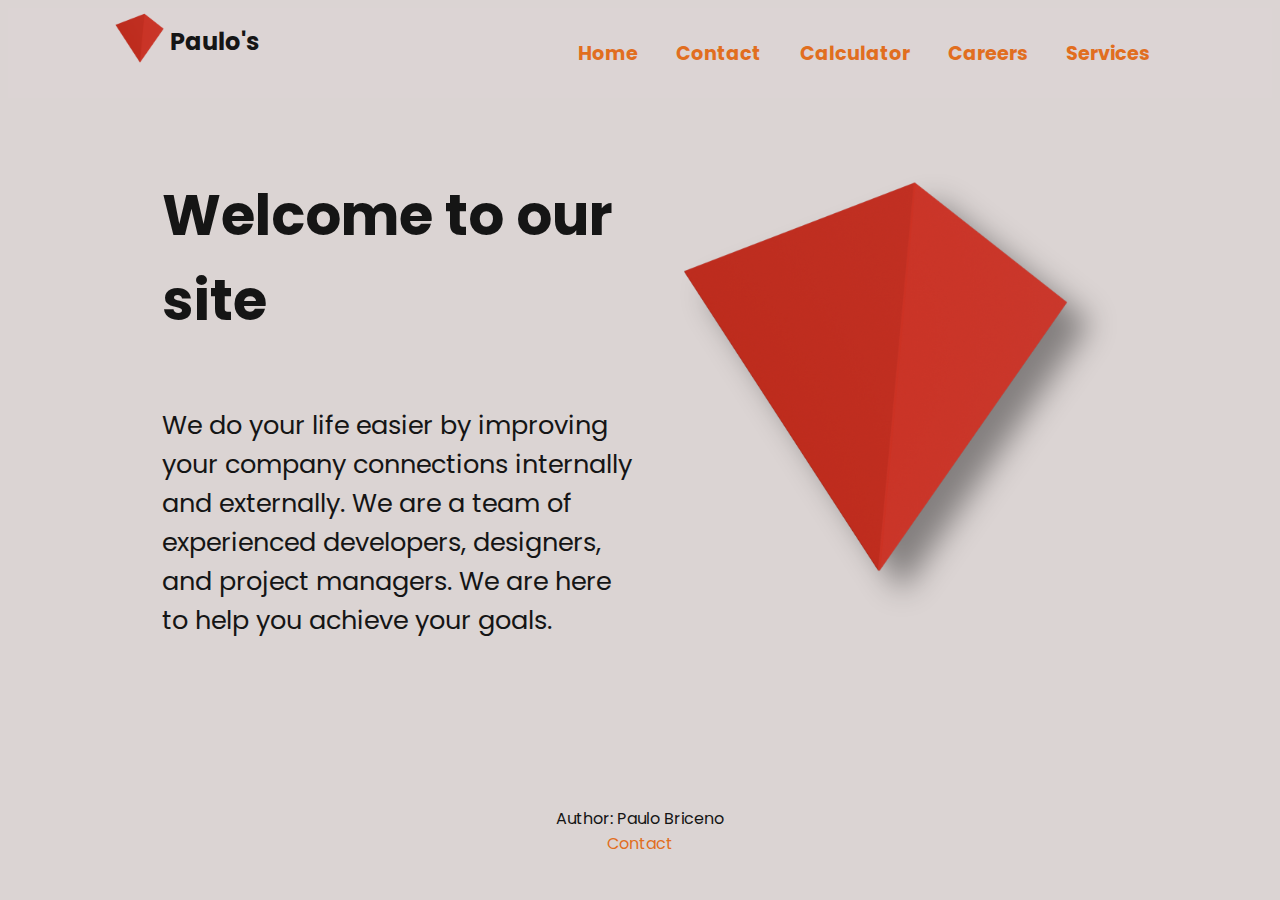
<file: index.html>
<!DOCTYPE html>
<html lang="en">
  <head>
    <meta charset="UTF-8" />
    <meta http-equiv="X-UA-Compatible" content="IE=edge" />
    <meta
      name="keywords"
      content="software, design, user, interface, experience, engineering, communications"
    />
    <meta name="viewport" content="width=device-width, initial-scale=0.5" />
    <link rel="stylesheet" href="./view/styles/main.css" />

    <link rel="icon" href="./view/assets/images/Pyramid_backwards.svg" />
    <title>Paulo's</title>
  </head>
  <body>
    <nav>
      <a href="/coder-house-web-development/" class="logo">
        <span>
          <img
            src="./view/assets/images/Pyramid_backwards.svg"
            alt="logo image"
            height="60px"
          />
          <p>Paulo's</p>
        </span>
      </a>
      <ul>
        <li><a href="/coder-house-web-development/">Home</a></li>
        <li><a href="./view/pages/contact.html">Contact</a></li>
        <li><a href="./view/pages/calculator.html">Calculator</a></li>
        <li><a href="./view/pages/careers.html">Careers</a></li>
        <li><a href="./view/pages/services.html">Services</a></li>
      </ul>
    </nav>
    <div class="main-content">
      <section class="column">
        <h1>Welcome to our site</h1>
        <p>
          We do your life easier by improving your company connections
          internally and externally. We are a team of experienced developers,
          designers, and project managers. We are here to help you achieve your
          goals.
        </p>
      </section>
      <section class="column">
        <img
          src="./view/assets/images/Pyramid_backwards.svg"
          alt="main image"
          class="shape"
        />
      </section>
    </div>
    <footer>
      <p>
        Author: Paulo Briceno<br />
        <a href="mailto:pabrcn@gmail.com">Contact</a>
      </p>
    </footer>
  </body>
</html>
</file>
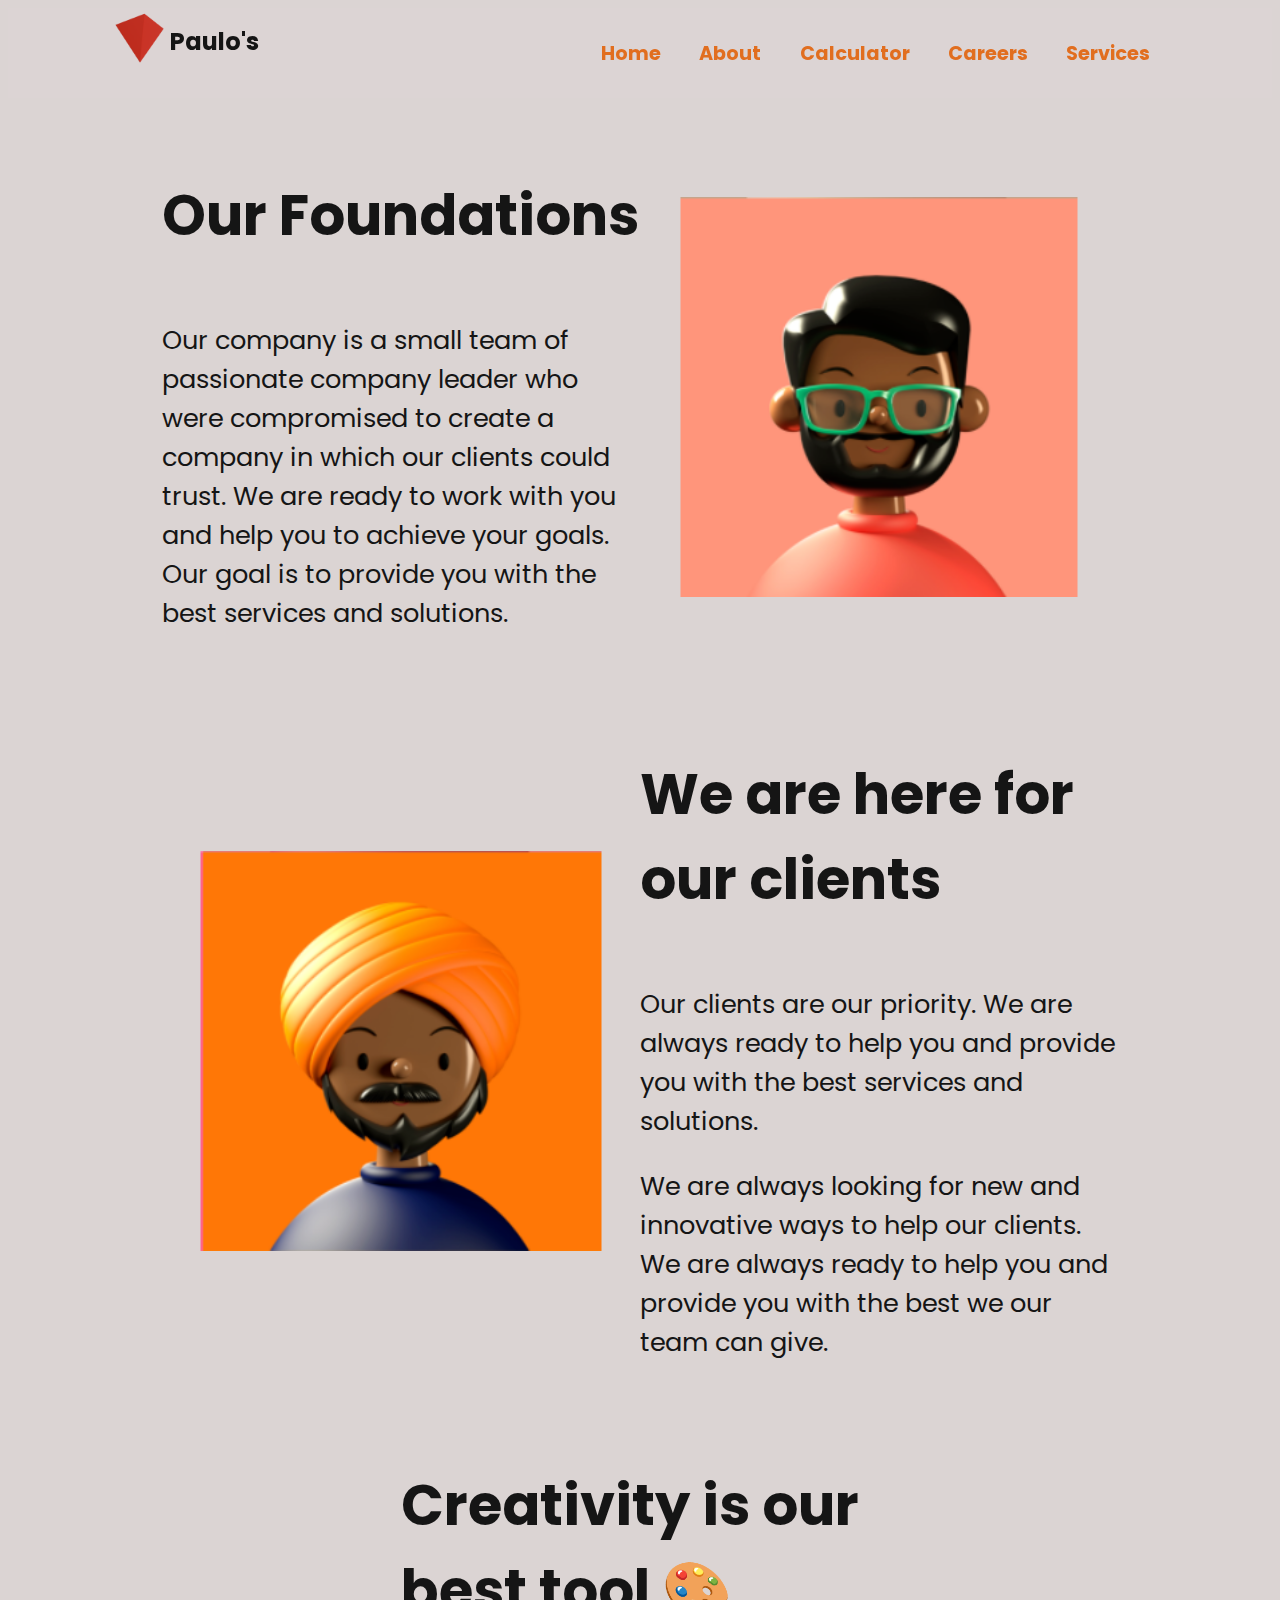
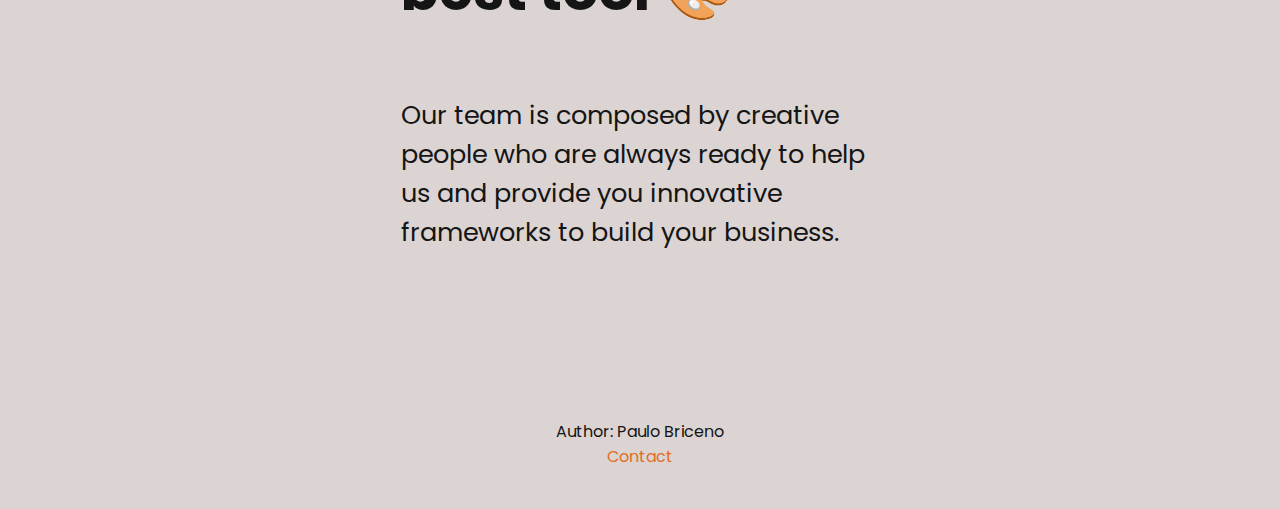
<file: view/pages/about.html>
<!DOCTYPE html>
<html lang="en">
  <head>
    <meta charset="UTF-8" />
    <meta http-equiv="X-UA-Compatible" content="IE=edge" />
    <meta name="viewport" content="width=device-width, initial-scale=0.5" />
    <link rel="stylesheet" href="../styles/main.css" />
    <link rel="icon" href="../assets/images/Pyramid_backwards.svg" />
    <title>Paulo's About</title>
  </head>
  <body>
    <nav>
      <a href="/coder-house-web-development/" class="logo">
        <span>
          <img
            src="../assets/images/Pyramid_backwards.svg"
            alt="logo image"
            height="60px"
          />
          <p>Paulo's</p>
        </span>
      </a>
      <ul>
        <li><a href="/coder-house-web-development/">Home</a></li>
        <li><a href="">About</a></li>
        <li><a href="calculator.html">Calculator</a></li>
        <li><a href="careers.html">Careers</a></li>
        <li><a href="services.html">Services</a></li>
      </ul>
    </nav>
    <div class="main-content">
      <section class="column">
        <h1>Our Foundations</h1>
        <article>
          <p>
            Our company is a small team of passionate company leader who were
            compromised to create a company in which our clients could trust. We
            are ready to work with you and help you to achieve your goals. Our
            goal is to provide you with the best services and solutions.
          </p>
        </article>
      </section>
      <section class="column">
        <img src="../assets/images/face2.svg" alt="main image" height="400px" />
      </section>
    </div>
    <div class="main-content">
      <section class="column disappear-on-small-screen">
        <img src="../assets/images/face1.svg" alt="main image" height="400px" />
      </section>
      <section class="column">
        <h1>We are here for our clients</h1>
        <article>
          <p>
            Our clients are our priority. We are always ready to help you and
            provide you with the best services and solutions.
          </p>
          <p>
            We are always looking for new and innovative ways to help our
            clients. We are always ready to help you and provide you with the
            best we our team can give.
          </p>
        </article>
      </section>
      <section class="column">
        <h1>Creativity is our best tool 🎨</h1>
        <article>
          <p>
            Our team is composed by creative people who are always ready to help
            us and provide you innovative frameworks to build your business.
          </p>
        </article>
      </section>
    </div>

    <footer>
      <p>
        Author: Paulo Briceno<br />
        <a href="mailto:pabrcn@gmail.com">Contact</a>
      </p>
    </footer>
  </body>
</html>
</file>
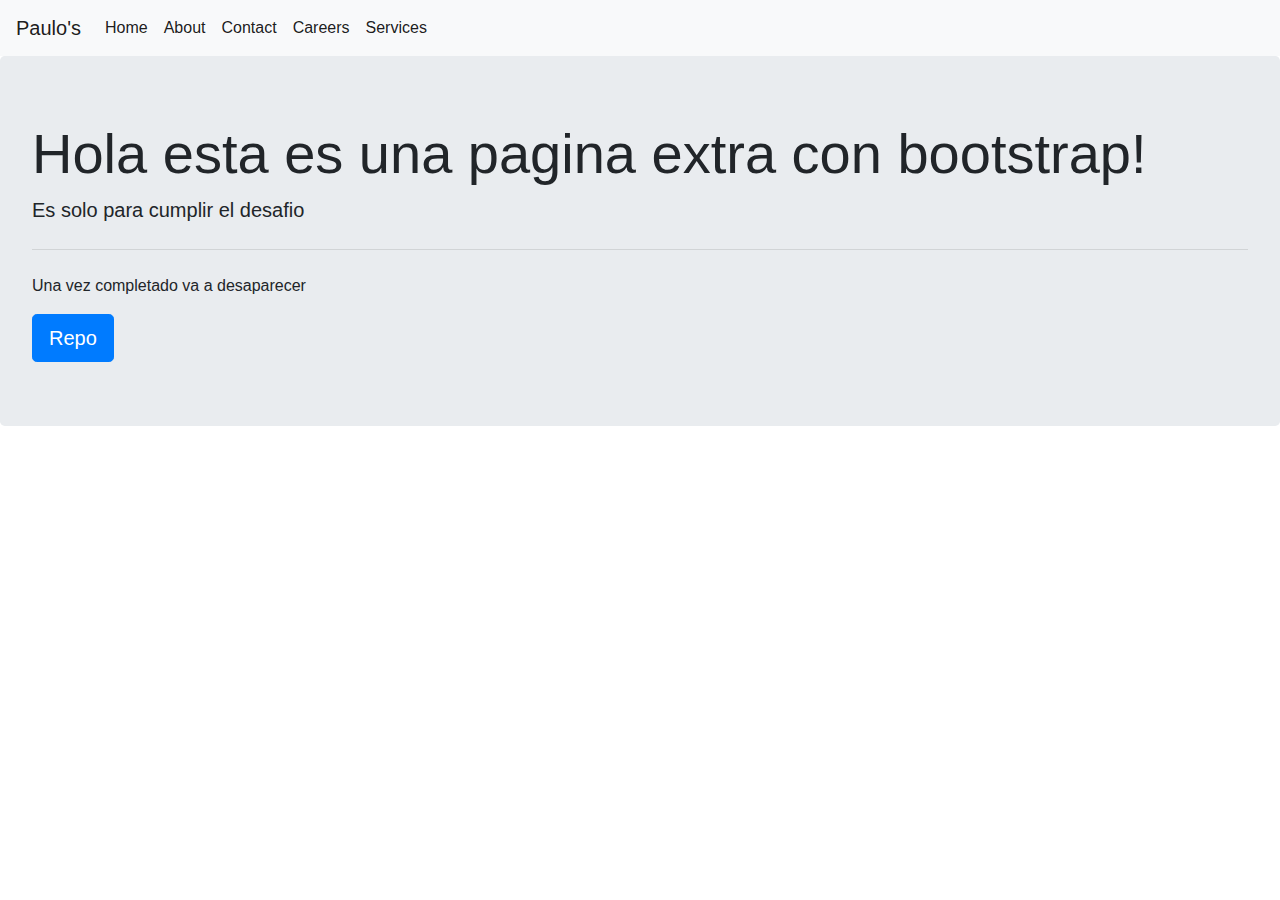
<file: view/pages/bootstrap.html>
<!DOCTYPE html>
<html lang="en">
  <head>
    <meta charset="UTF-8" />
    <meta http-equiv="X-UA-Compatible" content="IE=edge" />
    <meta name="viewport" content="width=device-width, initial-scale=1.0" />

    <link
      rel="stylesheet"
      href="https://stackpath.bootstrapcdn.com/bootstrap/4.3.1/css/bootstrap.min.css"
      integrity="sha384-ggOyR0iXCbMQv3Xipma34MD+dH/1fQ784/j6cY/iJTQUOhcWr7x9JvoRxT2MZw1T"
      crossorigin="anonymous"
    />

    <title>Paulo's</title>
  </head>
  <body>
    <!--navbar-->
    <nav class="navbar navbar-expand-lg navbar-light bg-light">
      <a class="navbar-brand" href="#">Paulo's</a>
      <button
        class="navbar-toggler"
        type="button"
        data-toggle="collapse"
        data-target="#navbarSupportedContent"
        aria-controls="navbarSupportedContent"
        aria-expanded="false"
        aria-label="Toggle navigation"
      >
        <span class="navbar-toggler-icon"></span>
      </button>
      <div class="collapse navbar-collapse" id="navbarSupportedContent">
        <ul class="navbar-nav mr-auto">
          <li class="nav-item active">
            <a class="nav-link" href="/coder-house-web-development/">Home</a>
          </li>
          <li class="nav-item active">
            <a class="nav-link" href="about.html">About</a>
          </li>
          <li class="nav-item active">
            <a class="nav-link" href="contact.html">Contact</a>
          </li>
          <li class="nav-item active">
            <a class="nav-link" href="careers.html">Careers</a>
          </li>
          <li class="nav-item active">
            <a class="nav-link" href="services.html">Services</a>
          </li>
        </ul>
      </div>
    </nav>
    <!--landing page-->
    <div class="jumbotron">
      <h1 class="display-4">Hola esta es una pagina extra con bootstrap!</h1>
      <p class="lead">Es solo para cumplir el desafio</p>
      <hr class="my-4" />
      <p>Una vez completado va a desaparecer</p>

      <a
        class="btn btn-primary btn-lg"
        href="https://github.com/pabrcno/coder-house-web-development"
        role="button"
      >
        Repo
      </a>
    </div>
  </body>
</html>
</file>
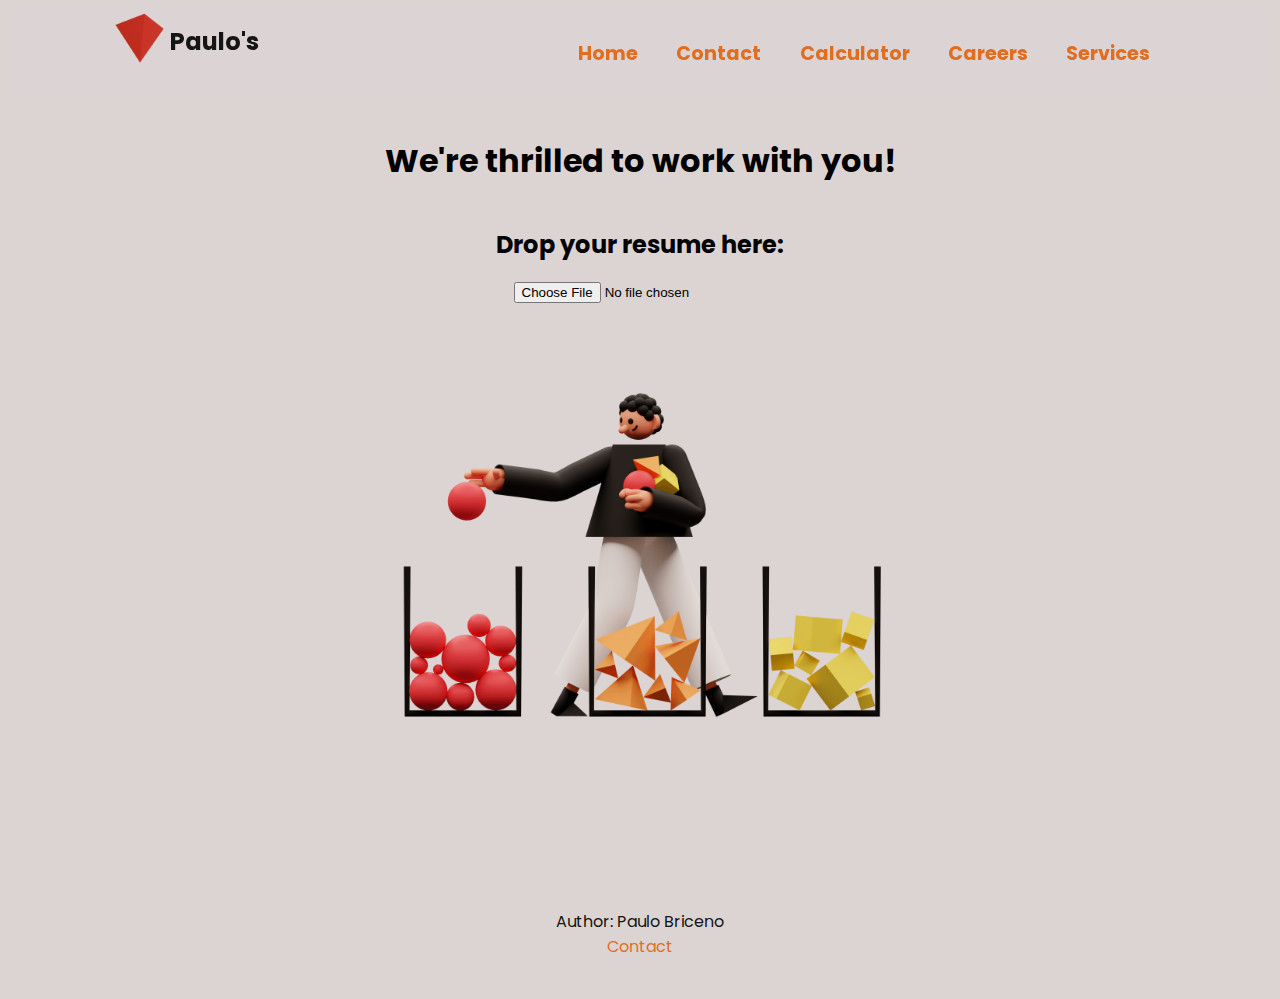
<file: view/pages/careers.html>
<!DOCTYPE html>
<html lang="en">
  <head>
    <meta charset="UTF-8" />
    <meta http-equiv="X-UA-Compatible" content="IE=edge" />
    <meta name="viewport" content="width=device-width, initial-scale=0.5" />
    <link rel="stylesheet" href="../styles/main.css" />
    <link rel="stylesheet" href="../styles/careers/careers.css" />
    <link rel="icon" href="../assets/images/Pyramid_backwards.svg" />
    <title>Careers at Paulo's</title>
  </head>
  <body>
    <nav>
      <a href="/coder-house-web-development/" class="logo">
        <span>
          <img
            src="../assets/images/Pyramid_backwards.svg"
            alt="logo image"
            height="60px"
          />
          <p>Paulo's</p>
        </span>
      </a>
      <ul>
        <li><a href="/coder-house-web-development/">Home</a></li>
        <li><a href="contact.html">Contact</a></li>
        <li><a href="calculator.html">Calculator</a></li>
        <li><a href="">Careers</a></li>
        <li><a href="services.html">Services</a></li>
      </ul>
    </nav>
    <div class="main-container">
      <h1>We're thrilled to work with you!</h1>
      <label for="resume"><h2>Drop your resume here:</h2></label>

      <input
        type="file"
        id="resume"
        name="resume"
        accept="image/png, image/jpeg, pdf"
      />
      <div class="main-content">
        <img src="../assets/images/work.svg" alt="main image" class="worker" />
      </div>
    </div>

    <footer>
      <p>
        Author: Paulo Briceno<br />
        <a href="mailto:pabrcn@gmail.com">Contact</a>
      </p>
    </footer>
  </body>
</html>
</file>
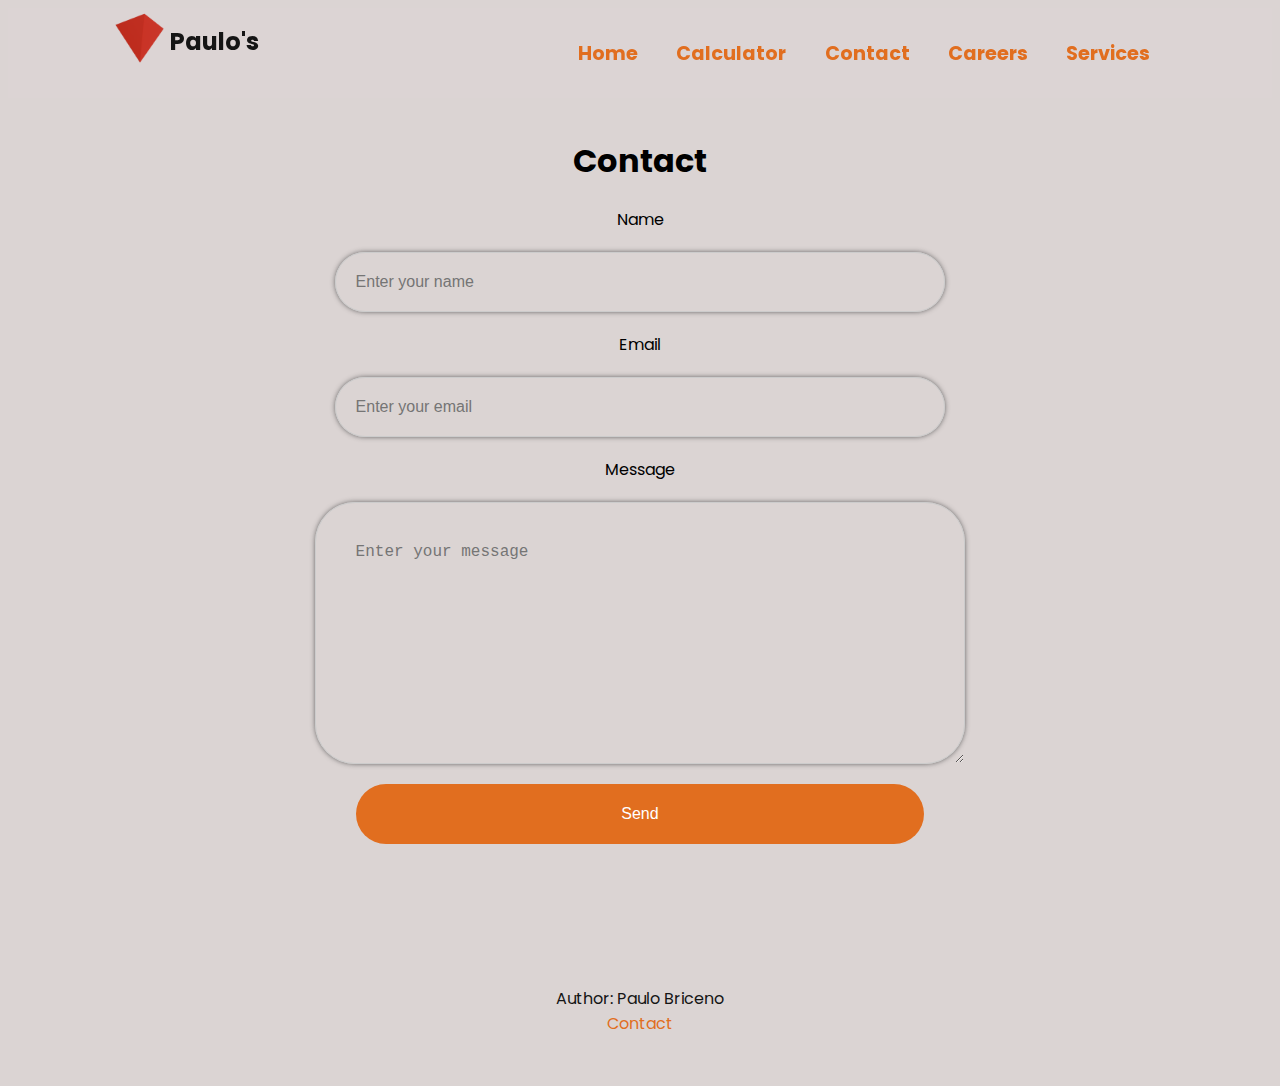
<file: view/pages/contact.html>
<!DOCTYPE html>
<html lang="en">
  <head>
    <meta charset="UTF-8" />
    <meta http-equiv="X-UA-Compatible" content="IE=edge" />
    <meta name="viewport" content="width=device-width, initial-scale=0.5" />
    <link rel="stylesheet" href="../styles/main.css" />
    <link rel="stylesheet" href="../styles/contact/contact.css" />
    <link rel="icon" href="../assets/images/Pyramid_backwards.svg" />
    <title>Paulo's Contact</title>
  </head>
  <body>
    <nav>
      <a href="/coder-house-web-development/" class="logo">
        <span>
          <img
            src="../assets/images/Pyramid_backwards.svg"
            alt="logo image"
            height="60px"
          />
          <p>Paulo's</p>
        </span>
      </a>
      <ul>
        <li><a href="/coder-house-web-development/">Home</a></li>
        <li><a href="calculator.html">Calculator</a></li>
        <li><a href="">Contact</a></li>
        <li><a href="careers.html">Careers</a></li>
        <li><a href="services.html">Services</a></li>
      </ul>
    </nav>
    <!--contact form-->
    <div class="contact-container">
    <div class="contact-form">

      <h1>Contact</h1>
        <div class="form-group">
          <label for="name">Name</label>
          <input
            type="text"
            name="name"
            id="name"
            placeholder="Enter your name"
            required
          />
        </div>
        <div class="form-group">
          <label for="email">Email</label>
          <input
            type="email"
            name="email"
            id="email"
            placeholder="Enter your email"
            required
          />
        </div>
        <div class="form-group">
          <label for="message">Message</label>
          <textarea
            name="message"
            id="message"
            cols="30"
            rows="10"
            placeholder="Enter your message"
            required
          ></textarea>
        </div>
      <div class="form-group">
        <button type="submit" value="Send" id="send" >Send</button>
      </div>
    </div>
    <footer>
      <p>
        Author: Paulo Briceno<br />
        <a href="mailto:pabrcn@gmail.com">Contact</a>
      </p>
    </footer>
    <script src="https://code.jquery.com/jquery-3.3.1.min.js" integrity="sha384-tsQFqpEReu7ZLhBV2VZlAu7zcOV+rXbYlF2cqB8txI/8aZajjp4Bqd+V6D5IgvKT" crossorigin="anonymous"></script>
    <script src="../scripts/contact/main.js"></script>
  </body>
</html>
</file>
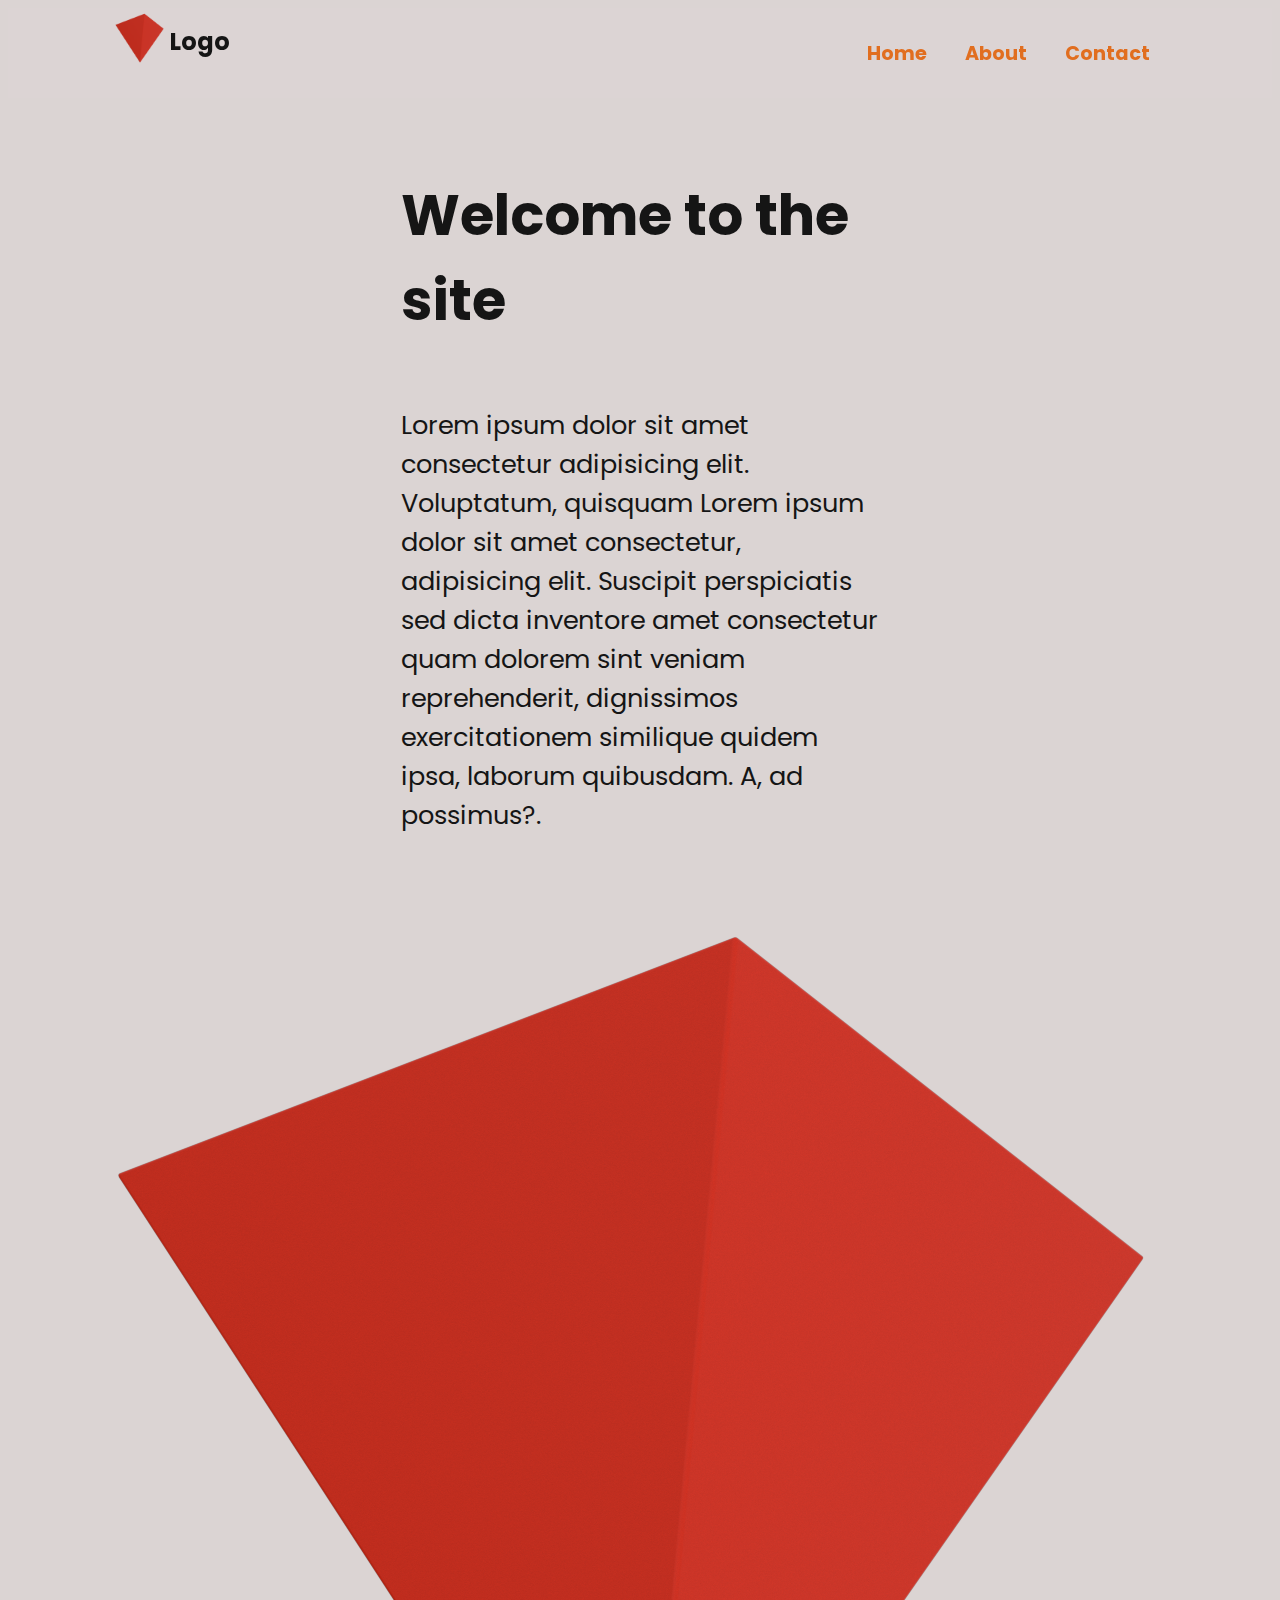
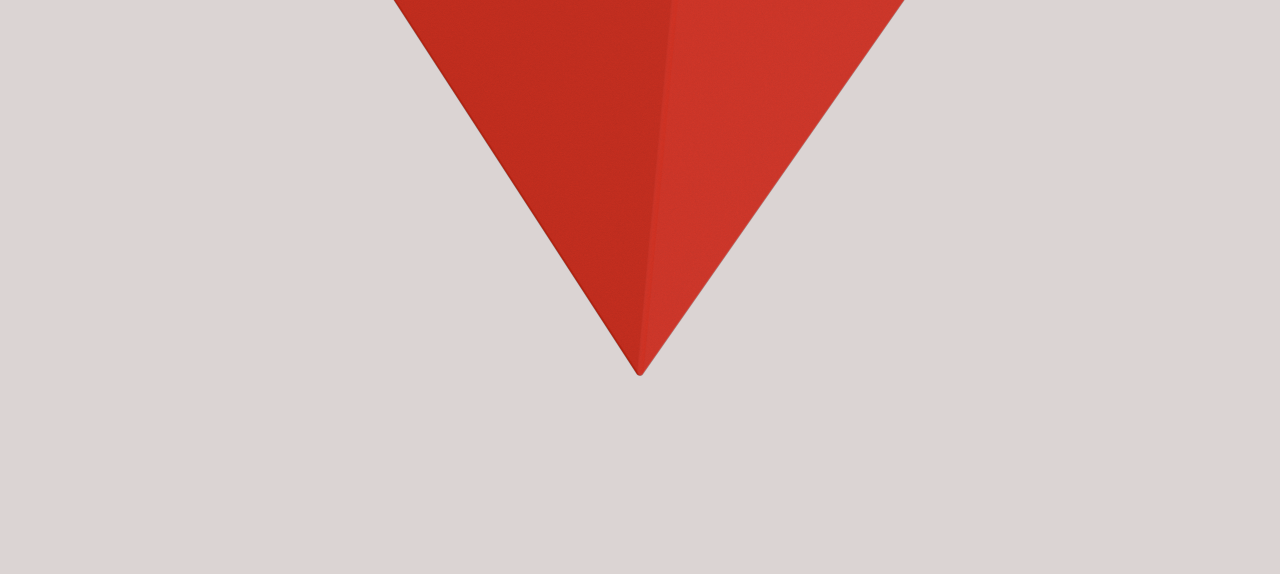
<file: view/pages/home.html>
<!DOCTYPE html>
<html lang="en">
  <head>
    <meta charset="UTF-8" />
    <meta http-equiv="X-UA-Compatible" content="IE=edge" />
    <meta name="viewport" content="width=device-width, initial-scale=1.0" />

    <link rel="stylesheet" href="../styles/main.css" />
    <title>Document</title>
  </head>
  <body>
    <nav>
      <a href="" class="logo">
        <span>
          <img
            src="../assets/images/Pyramid_backwards.svg"
            alt="logo image"
            class="pyramid"
            height="60px"
          />
          <p>Logo</p>
        </span>
      </a>
      <ul>
        <li><a href="">Home</a></li>
        <li><a href="">About</a></li>
        <li><a href="">Contact</a></li>
      </ul>
    </nav>

    <div class="main-content">
      <section class="column">
        <h1>Welcome to the site</h1>
        <p>
          Lorem ipsum dolor sit amet consectetur adipisicing elit. Voluptatum,
          quisquam Lorem ipsum dolor sit amet consectetur, adipisicing elit.
          Suscipit perspiciatis sed dicta inventore amet consectetur quam
          dolorem sint veniam reprehenderit, dignissimos exercitationem
          similique quidem ipsa, laborum quibusdam. A, ad possimus?.
        </p>
      </section>
      <section class="right-column">
        <img
          src="../assets/images/Pyramid_backwards.svg"
          alt="main image"
          class="pyramid"
        />
      </section>
    </div>
  </body>
</html>
</file>
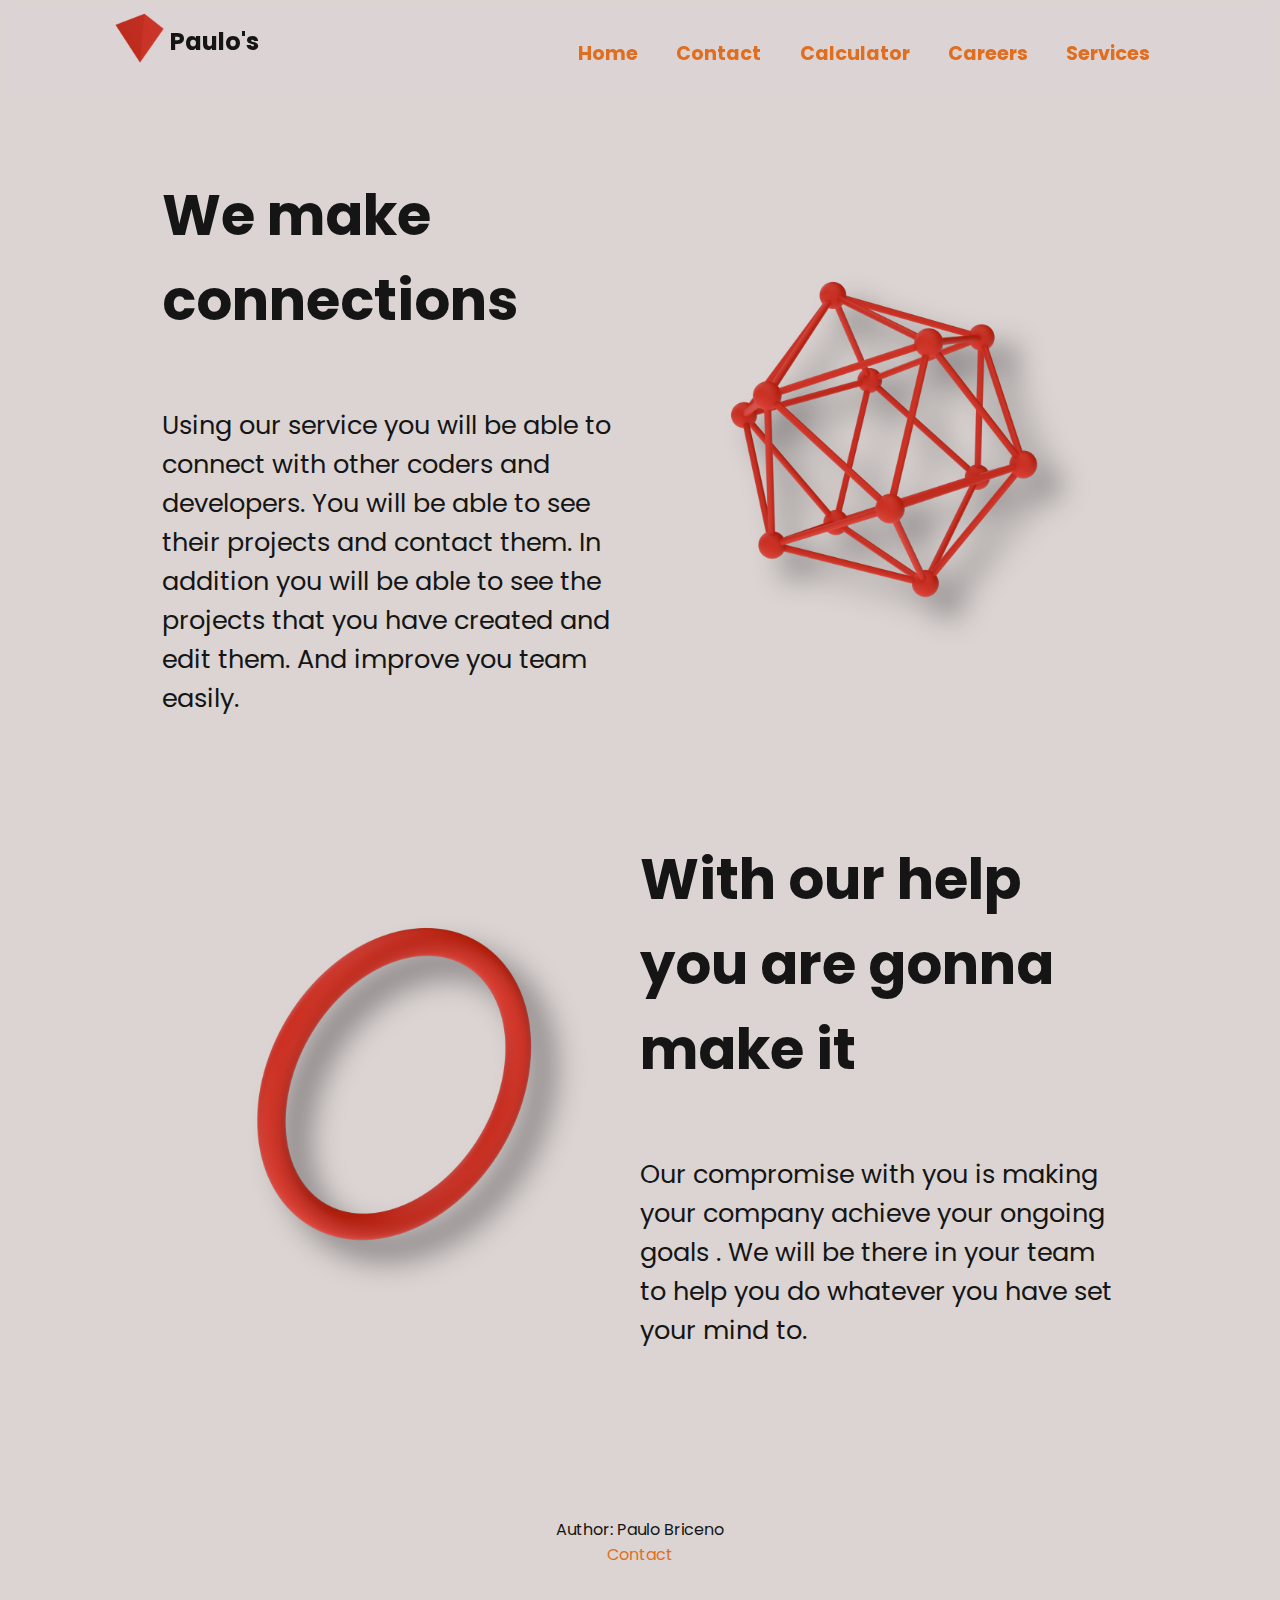
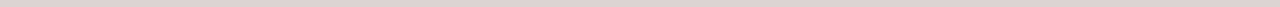
<file: view/pages/services.html>
<!DOCTYPE html>
<html lang="en">
  <head>
    <meta charset="UTF-8" />
    <meta http-equiv="X-UA-Compatible" content="IE=edge" />
    <meta name="viewport" content="width=device-width, initial-scale=0.5" />
    <link rel="stylesheet" href="../styles/main.css" />
    <link rel="icon" href="../assets/images/Pyramid_backwards.svg" />
    <title>Paulo's About</title>
  </head>
  <body>
    <nav>
      <a href="/coder-house-web-development/" class="logo">
        <span>
          <img
            src="../assets/images/Pyramid_backwards.svg"
            alt="logo image"
            height="60px"
          />
          <p>Paulo's</p>
        </span>
      </a>
      <ul>
        <li><a href="/coder-house-web-development/">Home</a></li>
        <li><a href="contact.html">Contact</a></li>
        <li><a href="calculator.html">Calculator</a></li>
        <li><a href="careers.html">Careers</a></li>
        <li><a href="">Services</a></li>
      </ul>
    </nav>
    <div class="main-content">
      <section class="column">
        <h1>We make connections</h1>
        <p>
          Using our service you will be able to connect with other coders and
          developers. You will be able to see their projects and contact them.
          In addition you will be able to see the projects that you have created
          and edit them. And improve you team easily.
        </p>
      </section>
      <section class="column">
        <img src="../assets/images/Atom.svg" alt="main image" class="shape" />
      </section>
    </div>
    <div class="main-content">
      <section class="column disappear-on-small-screen">
        <img src="../assets/images/Torus.svg" alt="main image" class="shape" />
      </section>
      <section class="column">
        <h1>With our help you are gonna make it</h1>
        <p>
          Our compromise with you is making your company achieve your ongoing
          goals . We will be there in your team to help you do whatever you have
          set your mind to.
        </p>
      </section>
    </div>
    <footer>
      <p>
        Author: Paulo Briceno<br />
        <a href="mailto:pabrcn@gmail.com">Contact</a>
      </p>
    </footer>
  </body>
</html>
</file>
<file: view/styles/main.css>
@import url("https://fonts.googleapis.com/css?family=Poppins");
footer {
  background-color: #dbd4d3;
  color: #151515;
  padding: 1rem;
  text-align: center;
  font-size: 1em;
  font-family: "Poppins", sans-serif;
  margin-top: 10vh;
}

footer a {
  -webkit-transition: font-size 0.3s ease;
  transition: font-size 0.3s ease;
  color: #e16e1f;
  text-decoration: none;
}

footer a:hover {
  font-size: 1.3em;
}

body {
  background-color: #dbd4d3;
  font-family: "Poppins", sans-serif;
}

nav {
  display: -webkit-box;
  display: -ms-flexbox;
  display: flex;
  -webkit-box-orient: horizontal;
  -webkit-box-direction: normal;
      -ms-flex-direction: row;
          flex-direction: row;
  -webkit-box-align: center;
      -ms-flex-align: center;
          align-items: center;
  -webkit-box-pack: justify;
      -ms-flex-pack: justify;
          justify-content: space-between;
  -ms-flex-wrap: wrap;
      flex-wrap: wrap;
  position: -webkit-sticky;
  position: sticky;
  top: 0;
  min-height: 10vh;
  margin-bottom: 2vh;
  background-color: #dbd4d3df;
  color: #151515;
  font-weight: bold;
  padding: 0 8vw;
}

nav ul {
  display: -webkit-box;
  display: -ms-flexbox;
  display: flex;
  -webkit-box-orient: horizontal;
  -webkit-box-direction: normal;
      -ms-flex-direction: row;
          flex-direction: row;
  -webkit-box-align: center;
      -ms-flex-align: center;
          align-items: center;
  list-style: none;
  font-size: 1.2em;
}

@media screen and (max-width: 800px) {
  nav ul {
    font-size: 1.3em;
  }
}

nav ul li {
  padding: 0 1em;
}

nav a {
  -webkit-transition: color 0.3s ease;
  transition: color 0.3s ease;
  color: #e16e1f;
  text-decoration: none;
}

nav a:hover {
  color: #00c9b9;
}

nav a.logo {
  color: #151515;
  font-size: 1.5em;
  font-weight: bold;
  margin: 0 0em 1em 0;
}

nav a.logo span {
  display: -webkit-box;
  display: -ms-flexbox;
  display: flex;
  -webkit-box-orient: horizontal;
  -webkit-box-direction: normal;
      -ms-flex-direction: row;
          flex-direction: row;
  -webkit-box-align: center;
      -ms-flex-align: center;
          align-items: center;
  -ms-flex-pack: distribute;
      justify-content: space-around;
}

nav a.logo p {
  margin: 0;
}

.main-content {
  margin-top: 2vh;
  padding: 0 12vw;
  display: -webkit-box;
  display: -ms-flexbox;
  display: flex;
  -webkit-box-orient: horizontal;
  -webkit-box-direction: normal;
      -ms-flex-direction: row;
          flex-direction: row;
  -webkit-box-align: center;
      -ms-flex-align: center;
          align-items: center;
  -webkit-box-pack: justify;
      -ms-flex-pack: justify;
          justify-content: space-between;
  -ms-flex-wrap: wrap;
      flex-wrap: wrap;
  -webkit-box-pack: center;
      -ms-flex-pack: center;
          justify-content: center;
  color: #151515;
}

.main-content h1 {
  font-size: 3.5em;
  font-weight: bold;
  padding: 0;
}

.main-content p {
  font-size: 1.6em;
}

.column {
  display: -webkit-box;
  display: -ms-flexbox;
  display: flex;
  -webkit-box-orient: vertical;
  -webkit-box-direction: normal;
      -ms-flex-direction: column;
          flex-direction: column;
  width: 50%;
  margin: 2% 0;
  height: 100%;
  min-width: 300px;
}

@media screen and (max-width: 900px) {
  .column {
    width: 90%;
  }
}

.shape {
  -webkit-filter: drop-shadow(23px 20px 15px rgba(0, 0, 0, 0.4));
          filter: drop-shadow(23px 20px 15px rgba(0, 0, 0, 0.4));
  min-height: 30em;
  max-height: 35em;
  z-index: -1;
}

@media screen and (max-width: 800px) {
  .disappear-on-small-screen {
    display: none;
  }
}
/*# sourceMappingURL=main.css.map */
</file>
<file: view/styles/careers/careers.css>
.main-container {
  display: -webkit-box;
  display: -ms-flexbox;
  display: flex;
  -webkit-box-orient: vertical;
  -webkit-box-direction: normal;
      -ms-flex-direction: column;
          flex-direction: column;
  -webkit-box-align: center;
      -ms-flex-align: center;
          align-items: center;
  padding: 0;
  margin: 0;
  width: 100%;
  height: 100%;
}

.worker {
  width: 65%;
}
/*# sourceMappingURL=careers.css.map */
</file>
<file: view/styles/contact/contact.css>
.contact-container {
  display: -webkit-box;
  display: -ms-flexbox;
  display: flex;
  -webkit-box-orient: vertical;
  -webkit-box-direction: normal;
      -ms-flex-direction: column;
          flex-direction: column;
  -webkit-box-align: center;
      -ms-flex-align: center;
          align-items: center;
  -webkit-box-pack: center;
      -ms-flex-pack: center;
          justify-content: center;
  width: 100%;
  height: 100%;
}

.contact-form {
  display: -webkit-box;
  display: -ms-flexbox;
  display: flex;
  -webkit-box-orient: vertical;
  -webkit-box-direction: normal;
      -ms-flex-direction: column;
          flex-direction: column;
  -webkit-box-align: center;
      -ms-flex-align: center;
          align-items: center;
  width: 50%;
}

.form-group {
  display: -webkit-box;
  display: -ms-flexbox;
  display: flex;
  -webkit-box-orient: vertical;
  -webkit-box-direction: normal;
      -ms-flex-direction: column;
          flex-direction: column;
  -webkit-box-align: center;
      -ms-flex-align: center;
          align-items: center;
  width: 100%;
  height: 100%;
  margin-bottom: 20px;
}

.form-group input {
  margin-top: 20px;
  padding: 20px;
  width: 90%;
  font-size: 16px;
  border-width: 1px;
  border-color: #cccccc;
  background-color: transparent;
  color: #000000;
  border-style: solid;
  border-radius: 40px;
  -webkit-box-shadow: 0px 0px 5px rgba(66, 66, 66, 0.75);
          box-shadow: 0px 0px 5px rgba(66, 66, 66, 0.75);
}

.form-group input:focus {
  outline: none;
}

.form-group textarea {
  margin-top: 20px;
  width: 90%;
  padding: 40px;
  font-size: 16px;
  border-width: 1px;
  border-color: #cccccc;
  background-color: transparent;
  color: #000000;
  border-style: solid;
  border-radius: 40px;
  -webkit-box-shadow: 0px 0px 5px rgba(66, 66, 66, 0.75);
          box-shadow: 0px 0px 5px rgba(66, 66, 66, 0.75);
}

.form-group textarea:focus {
  outline: none;
}

button {
  min-width: 130px;
  width: 90%;
  height: 60px;
  color: #fff;
  padding: 5px 10px;
  font-size: 1em;
  cursor: pointer;
  -webkit-transition: all 0.3s ease;
  transition: all 0.3s ease;
  position: relative;
  display: inline-block;
  outline: none;
  overflow: hidden;
  border-radius: 50px;
  border: none;
  background-color: #e16e1f;
}

button:hover {
  border-radius: 50px;
  padding-right: 24px;
  padding-left: 8px;
}

button:hover:after {
  opacity: 1;
  right: 10px;
}

button:after {
  content: "\00BB";
  position: absolute;
  opacity: 0;
  font-size: 40px;
  line-height: 50px;
  top: 0;
  right: -20px;
  -webkit-transition: 0.4s;
  transition: 0.4s;
}
/*# sourceMappingURL=contact.css.map */
</file>
